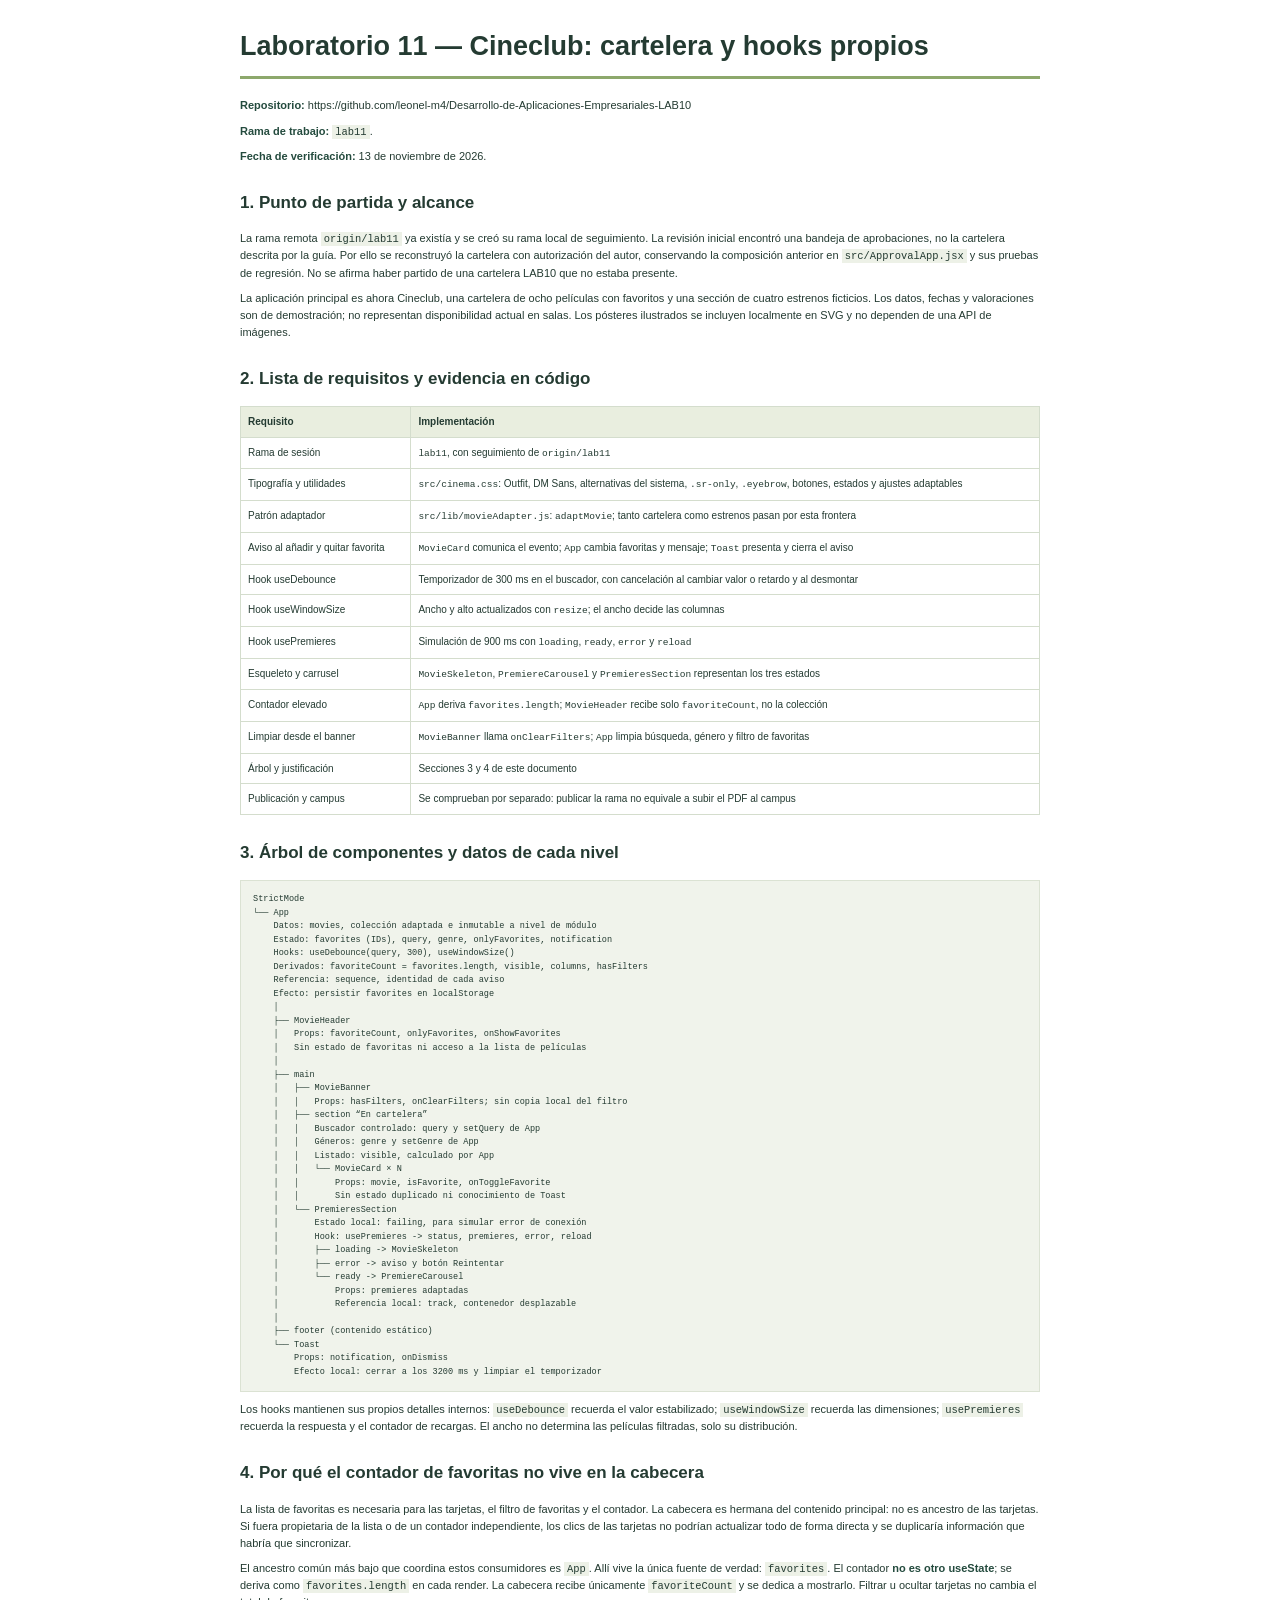
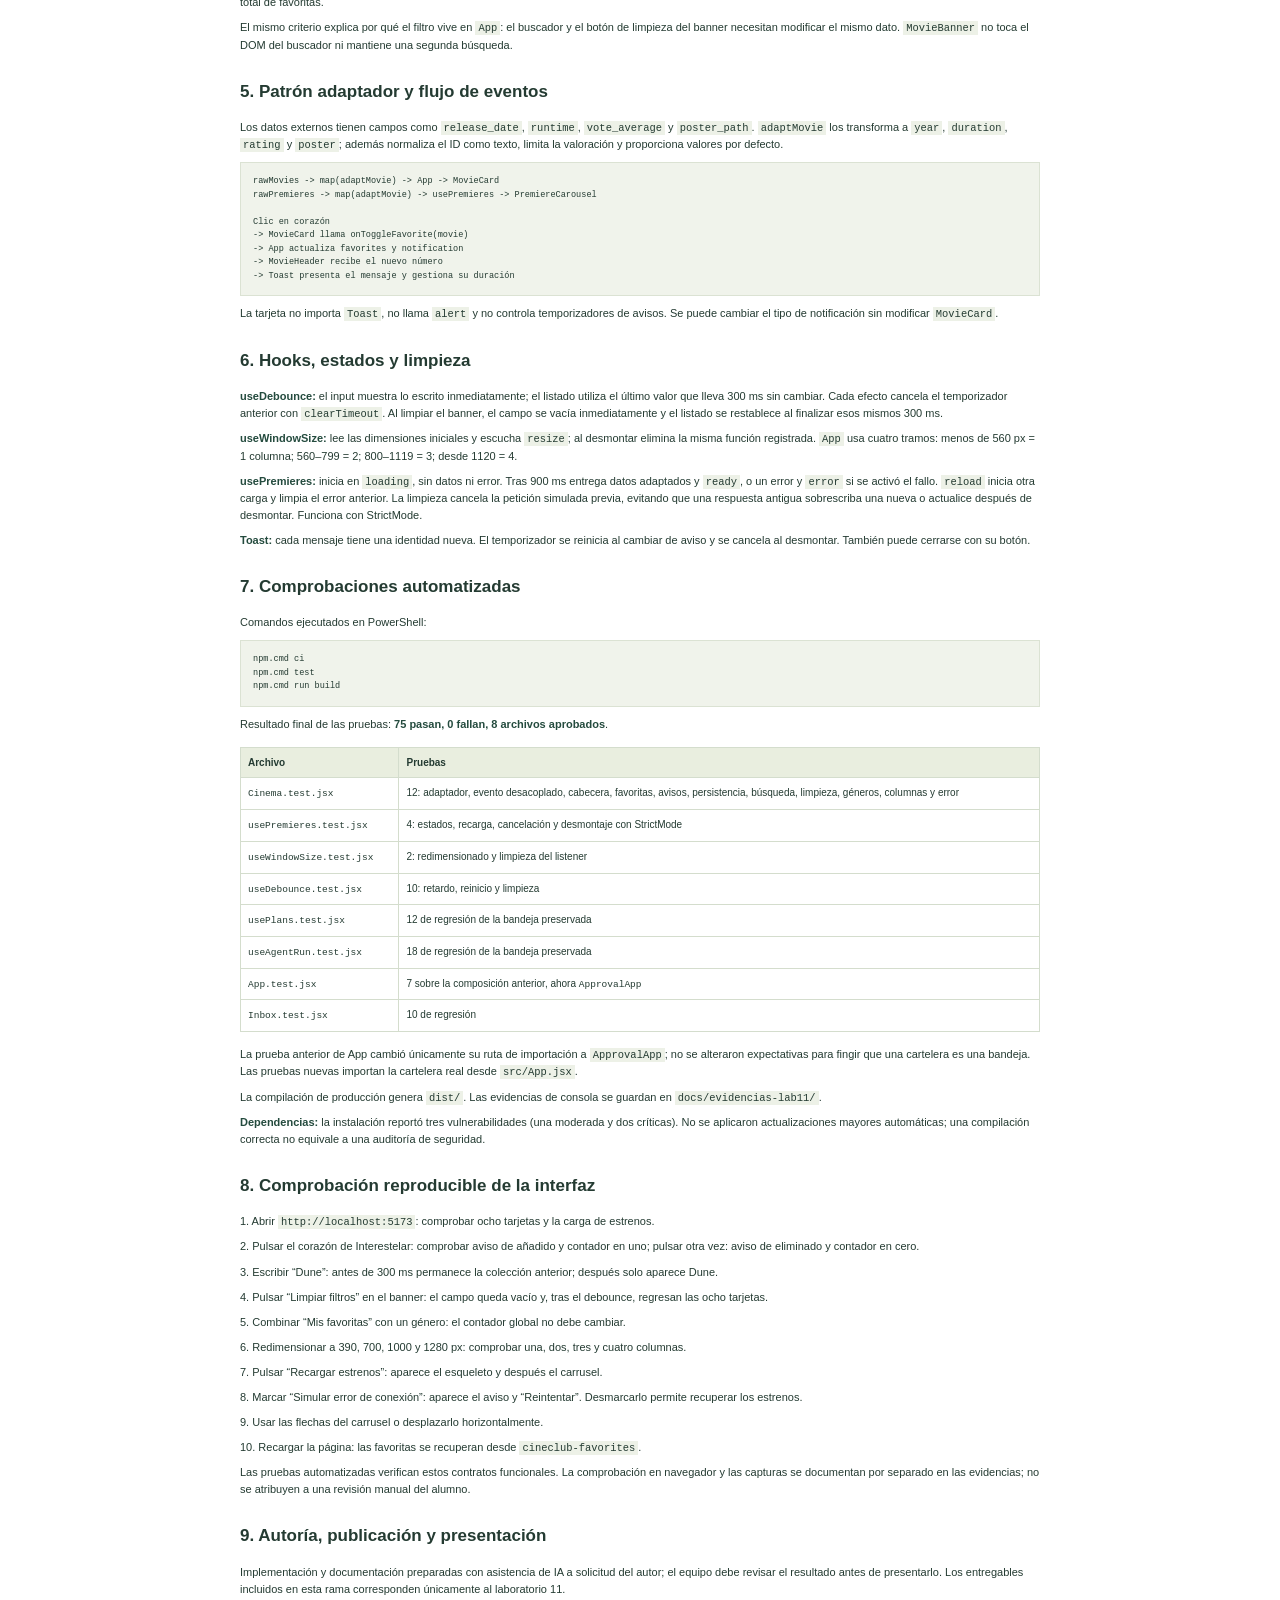
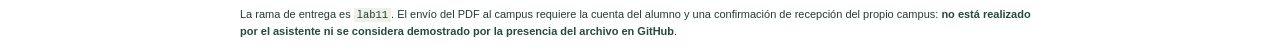
<file: ENTREGABLE.html>
<!doctype html><html lang="es"><head><meta charset="utf-8"><title>Laboratorio 11 — Cineclub</title><style>
@page{size:A4;margin:18mm}*{box-sizing:border-box}body{font:11px/1.55 Arial,sans-serif;color:#243b32;max-width:800px;margin:30px auto}h1{font-size:27px;line-height:1.2;border-bottom:3px solid #8da86c;padding-bottom:14px}h2{font-size:17px;margin-top:25px;break-after:avoid}h3{font-size:14px;break-after:avoid}p{margin:8px 0}table{border-collapse:collapse;width:100%;font-size:10px;margin:14px 0}th,td{border:1px solid #d4ddcd;text-align:left;padding:7px;vertical-align:top}th{background:#e9eedf}tr{break-inside:avoid}thead{display:table-header-group}pre{background:#f0f3eb;border:1px solid #dbe2d3;padding:12px;white-space:pre-wrap;overflow-wrap:anywhere;font:9px/1.5 Consolas,monospace}code{font-family:Consolas,monospace;font-size:.95em}p code{background:#edf1e7;padding:1px 3px}strong{color:#244b3e}@media print{body{margin:0;max-width:none}a{color:inherit}}
pre{break-inside:avoid}
</style></head><body><h1>Laboratorio 11 — Cineclub: cartelera y hooks propios</h1><p><strong>Repositorio:</strong> https://github.com/leonel-m4/Desarrollo-de-Aplicaciones-Empresariales-LAB10</p><p><strong>Rama de trabajo:</strong> <code>lab11</code>.</p><p><strong>Fecha de verificación:</strong> 13 de noviembre de 2026.</p><h2>1. Punto de partida y alcance</h2><p>La rama remota <code>origin/lab11</code> ya existía y se creó su rama local de seguimiento. La revisión inicial encontró una bandeja de aprobaciones, no la cartelera descrita por la guía. Por ello se reconstruyó la cartelera con autorización del autor, conservando la composición anterior en <code>src/ApprovalApp.jsx</code> y sus pruebas de regresión. No se afirma haber partido de una cartelera LAB10 que no estaba presente.</p><p>La aplicación principal es ahora Cineclub, una cartelera de ocho películas con favoritos y una sección de cuatro estrenos ficticios. Los datos, fechas y valoraciones son de demostración; no representan disponibilidad actual en salas. Los pósteres ilustrados se incluyen localmente en SVG y no dependen de una API de imágenes.</p><h2>2. Lista de requisitos y evidencia en código</h2><table><thead><tr><th>Requisito</th><th>Implementación</th></tr></thead><tbody><tr><td>Rama de sesión</td><td><code>lab11</code>, con seguimiento de <code>origin/lab11</code></td></tr><tr><td>Tipografía y utilidades</td><td><code>src/cinema.css</code>: Outfit, DM Sans, alternativas del sistema, <code>.sr-only</code>, <code>.eyebrow</code>, botones, estados y ajustes adaptables</td></tr><tr><td>Patrón adaptador</td><td><code>src/lib/movieAdapter.js</code>: <code>adaptMovie</code>; tanto cartelera como estrenos pasan por esta frontera</td></tr><tr><td>Aviso al añadir y quitar favorita</td><td><code>MovieCard</code> comunica el evento; <code>App</code> cambia favoritas y mensaje; <code>Toast</code> presenta y cierra el aviso</td></tr><tr><td>Hook useDebounce</td><td>Temporizador de 300 ms en el buscador, con cancelación al cambiar valor o retardo y al desmontar</td></tr><tr><td>Hook useWindowSize</td><td>Ancho y alto actualizados con <code>resize</code>; el ancho decide las columnas</td></tr><tr><td>Hook usePremieres</td><td>Simulación de 900 ms con <code>loading</code>, <code>ready</code>, <code>error</code> y <code>reload</code></td></tr><tr><td>Esqueleto y carrusel</td><td><code>MovieSkeleton</code>, <code>PremiereCarousel</code> y <code>PremieresSection</code> representan los tres estados</td></tr><tr><td>Contador elevado</td><td><code>App</code> deriva <code>favorites.length</code>; <code>MovieHeader</code> recibe solo <code>favoriteCount</code>, no la colección</td></tr><tr><td>Limpiar desde el banner</td><td><code>MovieBanner</code> llama <code>onClearFilters</code>; <code>App</code> limpia búsqueda, género y filtro de favoritas</td></tr><tr><td>Árbol y justificación</td><td>Secciones 3 y 4 de este documento</td></tr><tr><td>Publicación y campus</td><td>Se comprueban por separado: publicar la rama no equivale a subir el PDF al campus</td></tr></tbody></table><h2>3. Árbol de componentes y datos de cada nivel</h2><pre><code>StrictMode
└── App
    Datos: movies, colección adaptada e inmutable a nivel de módulo
    Estado: favorites (IDs), query, genre, onlyFavorites, notification
    Hooks: useDebounce(query, 300), useWindowSize()
    Derivados: favoriteCount = favorites.length, visible, columns, hasFilters
    Referencia: sequence, identidad de cada aviso
    Efecto: persistir favorites en localStorage
    │
    ├── MovieHeader
    │   Props: favoriteCount, onlyFavorites, onShowFavorites
    │   Sin estado de favoritas ni acceso a la lista de películas
    │
    ├── main
    │   ├── MovieBanner
    │   │   Props: hasFilters, onClearFilters; sin copia local del filtro
    │   ├── section “En cartelera”
    │   │   Buscador controlado: query y setQuery de App
    │   │   Géneros: genre y setGenre de App
    │   │   Listado: visible, calculado por App
    │   │   └── MovieCard × N
    │   │       Props: movie, isFavorite, onToggleFavorite
    │   │       Sin estado duplicado ni conocimiento de Toast
    │   └── PremieresSection
    │       Estado local: failing, para simular error de conexión
    │       Hook: usePremieres -&gt; status, premieres, error, reload
    │       ├── loading -&gt; MovieSkeleton
    │       ├── error -&gt; aviso y botón Reintentar
    │       └── ready -&gt; PremiereCarousel
    │           Props: premieres adaptadas
    │           Referencia local: track, contenedor desplazable
    │
    ├── footer (contenido estático)
    └── Toast
        Props: notification, onDismiss
        Efecto local: cerrar a los 3200 ms y limpiar el temporizador
</code></pre><p>Los hooks mantienen sus propios detalles internos: <code>useDebounce</code> recuerda el valor estabilizado; <code>useWindowSize</code> recuerda las dimensiones; <code>usePremieres</code> recuerda la respuesta y el contador de recargas. El ancho no determina las películas filtradas, solo su distribución.</p><h2>4. Por qué el contador de favoritas no vive en la cabecera</h2><p>La lista de favoritas es necesaria para las tarjetas, el filtro de favoritas y el contador. La cabecera es hermana del contenido principal: no es ancestro de las tarjetas. Si fuera propietaria de la lista o de un contador independiente, los clics de las tarjetas no podrían actualizar todo de forma directa y se duplicaría información que habría que sincronizar.</p><p>El ancestro común más bajo que coordina estos consumidores es <code>App</code>. Allí vive la única fuente de verdad: <code>favorites</code>. El contador <strong>no es otro useState</strong>; se deriva como <code>favorites.length</code> en cada render. La cabecera recibe únicamente <code>favoriteCount</code> y se dedica a mostrarlo. Filtrar u ocultar tarjetas no cambia el total de favoritas.</p><p>El mismo criterio explica por qué el filtro vive en <code>App</code>: el buscador y el botón de limpieza del banner necesitan modificar el mismo dato. <code>MovieBanner</code> no toca el DOM del buscador ni mantiene una segunda búsqueda.</p><h2>5. Patrón adaptador y flujo de eventos</h2><p>Los datos externos tienen campos como <code>release_date</code>, <code>runtime</code>, <code>vote_average</code> y <code>poster_path</code>. <code>adaptMovie</code> los transforma a <code>year</code>, <code>duration</code>, <code>rating</code> y <code>poster</code>; además normaliza el ID como texto, limita la valoración y proporciona valores por defecto.</p><pre><code>rawMovies -&gt; map(adaptMovie) -&gt; App -&gt; MovieCard
rawPremieres -&gt; map(adaptMovie) -&gt; usePremieres -&gt; PremiereCarousel

Clic en corazón
-&gt; MovieCard llama onToggleFavorite(movie)
-&gt; App actualiza favorites y notification
-&gt; MovieHeader recibe el nuevo número
-&gt; Toast presenta el mensaje y gestiona su duración
</code></pre><p>La tarjeta no importa <code>Toast</code>, no llama <code>alert</code> y no controla temporizadores de avisos. Se puede cambiar el tipo de notificación sin modificar <code>MovieCard</code>.</p><h2>6. Hooks, estados y limpieza</h2><p><strong>useDebounce:</strong> el input muestra lo escrito inmediatamente; el listado utiliza el último valor que lleva 300 ms sin cambiar. Cada efecto cancela el temporizador anterior con <code>clearTimeout</code>. Al limpiar el banner, el campo se vacía inmediatamente y el listado se restablece al finalizar esos mismos 300 ms.</p><p><strong>useWindowSize:</strong> lee las dimensiones iniciales y escucha <code>resize</code>; al desmontar elimina la misma función registrada. <code>App</code> usa cuatro tramos: menos de 560 px = 1 columna; 560–799 = 2; 800–1119 = 3; desde 1120 = 4.</p><p><strong>usePremieres:</strong> inicia en <code>loading</code>, sin datos ni error. Tras 900 ms entrega datos adaptados y <code>ready</code>, o un error y <code>error</code> si se activó el fallo. <code>reload</code> inicia otra carga y limpia el error anterior. La limpieza cancela la petición simulada previa, evitando que una respuesta antigua sobrescriba una nueva o actualice después de desmontar. Funciona con StrictMode.</p><p><strong>Toast:</strong> cada mensaje tiene una identidad nueva. El temporizador se reinicia al cambiar de aviso y se cancela al desmontar. También puede cerrarse con su botón.</p><h2>7. Comprobaciones automatizadas</h2><p>Comandos ejecutados en PowerShell:</p><pre><code>npm.cmd ci
npm.cmd test
npm.cmd run build
</code></pre><p>Resultado final de las pruebas: <strong>75 pasan, 0 fallan, 8 archivos aprobados</strong>.</p><table><thead><tr><th>Archivo</th><th>Pruebas</th></tr></thead><tbody><tr><td><code>Cinema.test.jsx</code></td><td>12: adaptador, evento desacoplado, cabecera, favoritas, avisos, persistencia, búsqueda, limpieza, géneros, columnas y error</td></tr><tr><td><code>usePremieres.test.jsx</code></td><td>4: estados, recarga, cancelación y desmontaje con StrictMode</td></tr><tr><td><code>useWindowSize.test.jsx</code></td><td>2: redimensionado y limpieza del listener</td></tr><tr><td><code>useDebounce.test.jsx</code></td><td>10: retardo, reinicio y limpieza</td></tr><tr><td><code>usePlans.test.jsx</code></td><td>12 de regresión de la bandeja preservada</td></tr><tr><td><code>useAgentRun.test.jsx</code></td><td>18 de regresión de la bandeja preservada</td></tr><tr><td><code>App.test.jsx</code></td><td>7 sobre la composición anterior, ahora <code>ApprovalApp</code></td></tr><tr><td><code>Inbox.test.jsx</code></td><td>10 de regresión</td></tr></tbody></table><p>La prueba anterior de App cambió únicamente su ruta de importación a <code>ApprovalApp</code>; no se alteraron expectativas para fingir que una cartelera es una bandeja. Las pruebas nuevas importan la cartelera real desde <code>src/App.jsx</code>.</p><p>La compilación de producción genera <code>dist/</code>. Las evidencias de consola se guardan en <code>docs/evidencias-lab11/</code>.</p><p><strong>Dependencias:</strong> la instalación reportó tres vulnerabilidades (una moderada y dos críticas). No se aplicaron actualizaciones mayores automáticas; una compilación correcta no equivale a una auditoría de seguridad.</p><h2>8. Comprobación reproducible de la interfaz</h2><p>1. Abrir <code>http://localhost:5173</code>: comprobar ocho tarjetas y la carga de estrenos.</p><p>2. Pulsar el corazón de Interestelar: comprobar aviso de añadido y contador en uno; pulsar otra vez: aviso de eliminado y contador en cero.</p><p>3. Escribir “Dune”: antes de 300 ms permanece la colección anterior; después solo aparece Dune.</p><p>4. Pulsar “Limpiar filtros” en el banner: el campo queda vacío y, tras el debounce, regresan las ocho tarjetas.</p><p>5. Combinar “Mis favoritas” con un género: el contador global no debe cambiar.</p><p>6. Redimensionar a 390, 700, 1000 y 1280 px: comprobar una, dos, tres y cuatro columnas.</p><p>7. Pulsar “Recargar estrenos”: aparece el esqueleto y después el carrusel.</p><p>8. Marcar “Simular error de conexión”: aparece el aviso y “Reintentar”. Desmarcarlo permite recuperar los estrenos.</p><p>9. Usar las flechas del carrusel o desplazarlo horizontalmente.</p><p>10. Recargar la página: las favoritas se recuperan desde <code>cineclub-favorites</code>.</p><p>Las pruebas automatizadas verifican estos contratos funcionales. La comprobación en navegador y las capturas se documentan por separado en las evidencias; no se atribuyen a una revisión manual del alumno.</p><h2>9. Autoría, publicación y presentación</h2><p>Implementación y documentación preparadas con asistencia de IA a solicitud del autor; el equipo debe revisar el resultado antes de presentarlo. Los entregables incluidos en esta rama corresponden únicamente al laboratorio 11.</p><p>La rama de entrega es <code>lab11</code>. El envío del PDF al campus requiere la cuenta del alumno y una confirmación de recepción del propio campus: <strong>no está realizado por el asistente ni se considera demostrado por la presencia del archivo en GitHub</strong>.</p></body></html>
</file>
